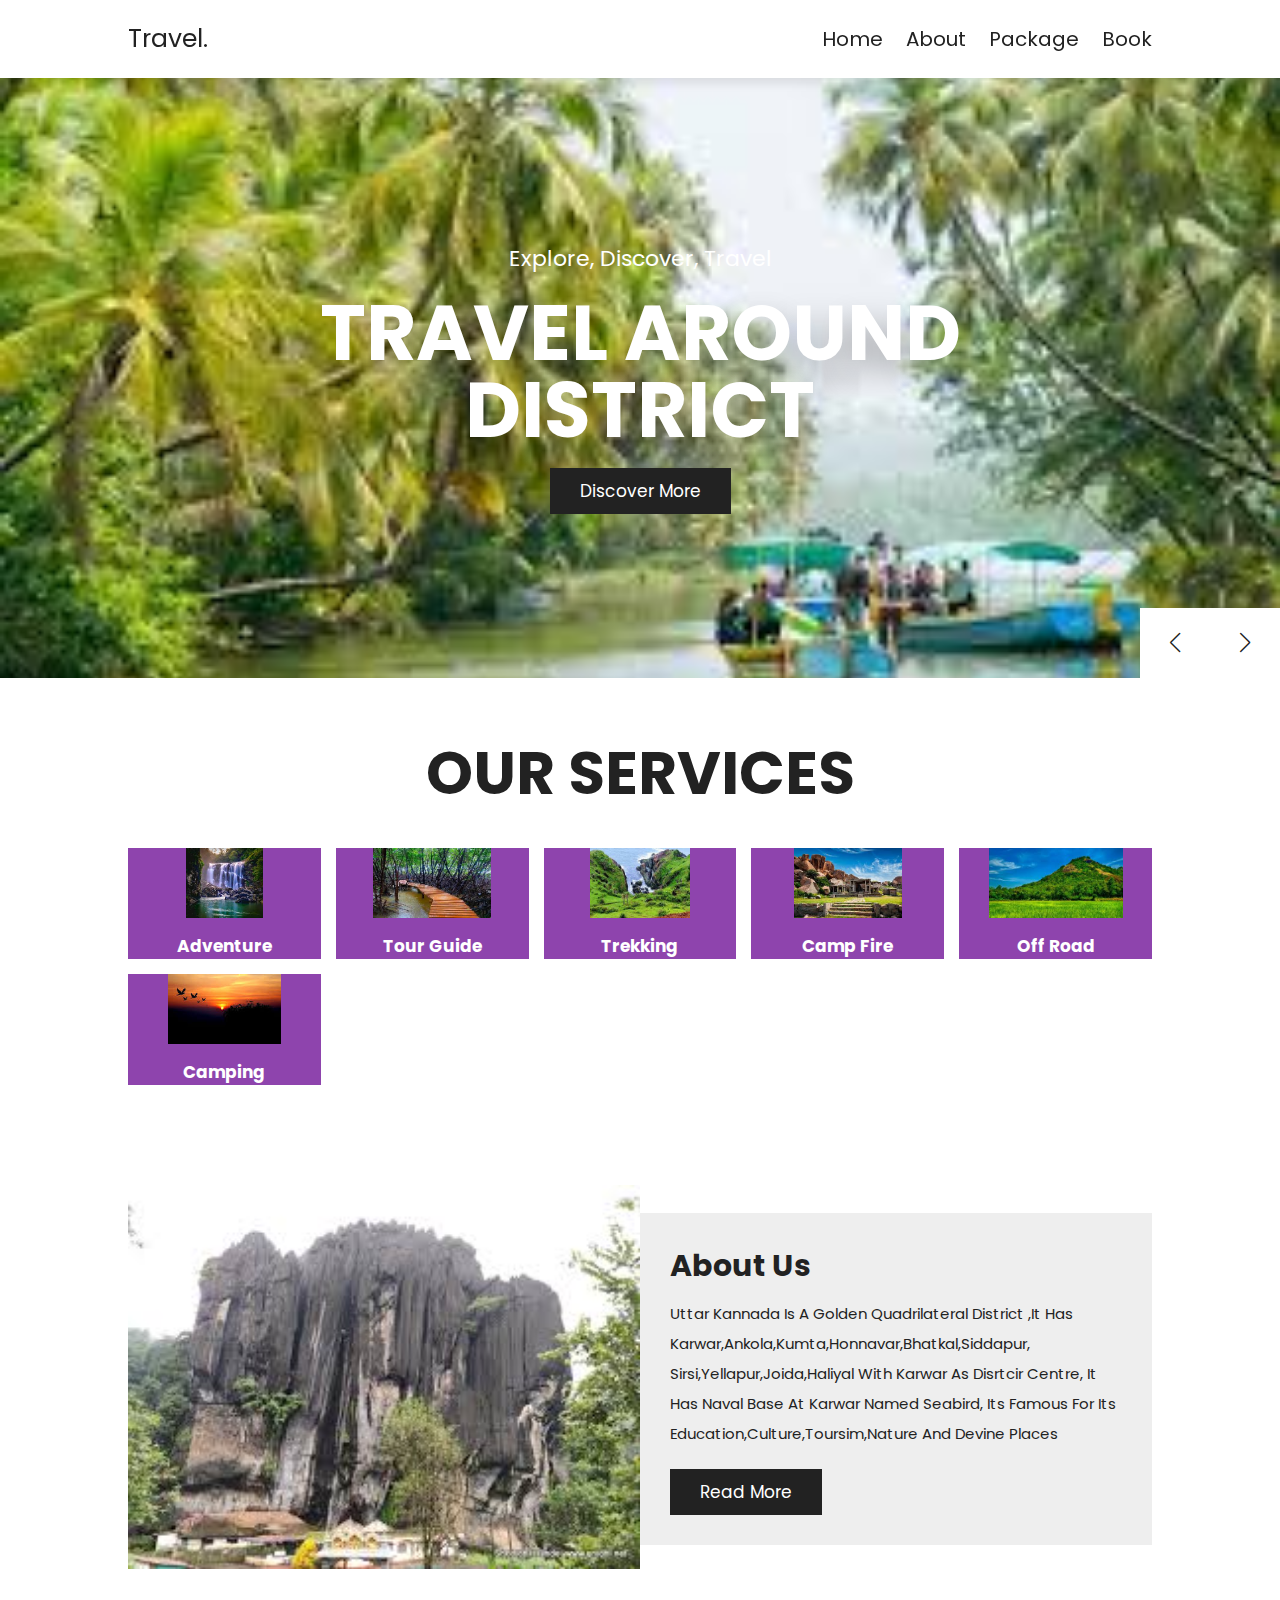
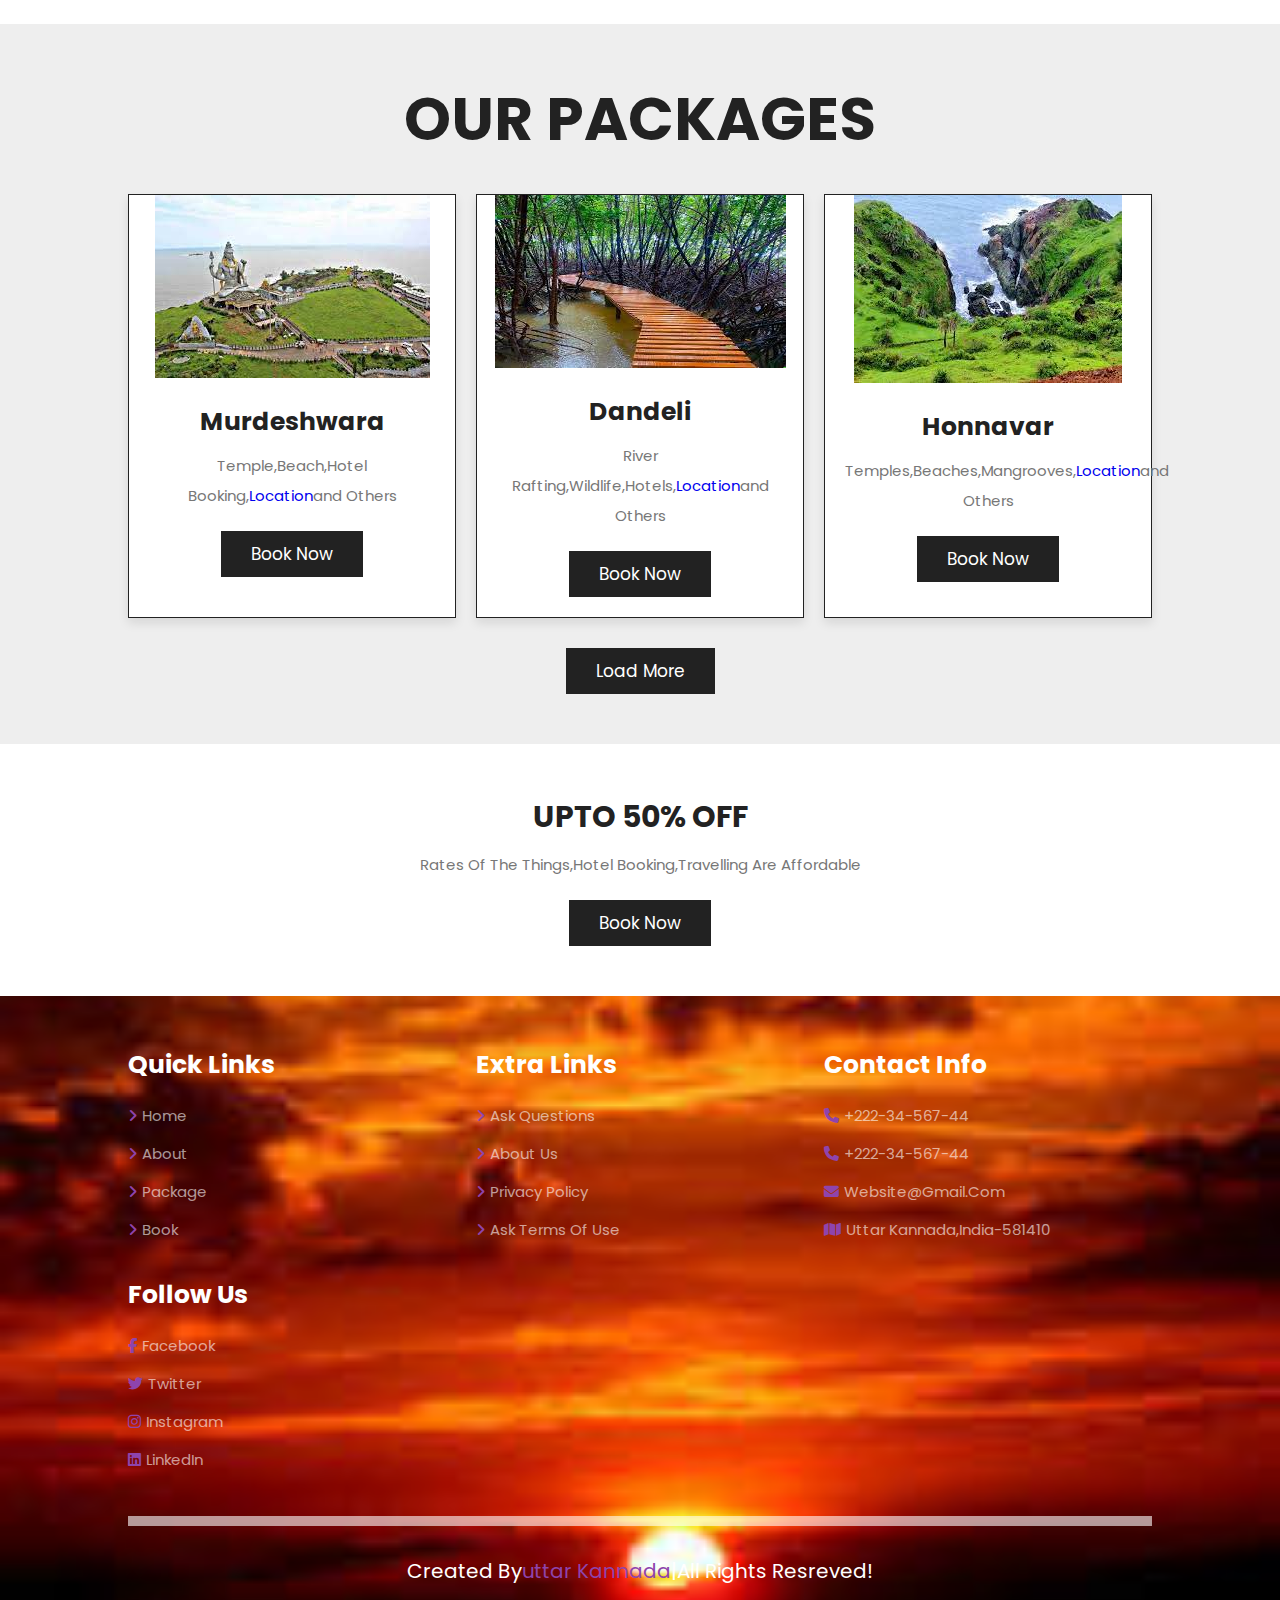
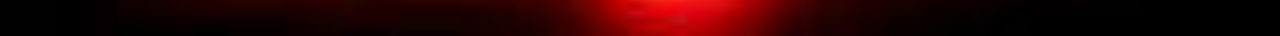
<file: index.html>
<!DOCTYPE html>
<html lang="en">
<head>
    <meta charset="UTF-8">
    <meta name="viewport" content="width=device-width, initial-scale=1.0">
    <title>index</title>

<!-- swiper css link -->
<link rel="stylesheet" href="https://cdn.jsdelivr.net/npm/swiper@10/swiper-bundle.min.css"/>


<!-- font awesome cdn link -->
<link rel="stylesheet"  href="https://cdnjs.cloudflare.com/ajax/libs/font-awesome/6.4.2/css/all.min.css">
    
<!-- css file link -->
<link rel="stylesheet" href="style.css">
</head>
<body>
<!-- __________________________________________________________________________________ -->

<!-- header section start -->
<section class="header">


<a href="index.html" class="logo">travel.</a>

<!-- navbar is like container -->
<nav class="navbar">
    
 <a href="index.html">home</a>
 <a href="about.html">about</a>
 <a href="packages.html">package</a>
 <a href="book.html">book</a>
</nav>

<div id="menu-btn" class="fas fa-bars"></div>



</section>
<!-- header section end -->

<!-- __________________________________________________-home-section________________________________________________ -->

<section class="home">

  <div class="swiper home-slider">

     <div class="swiper-wrapper">
         
         <div class="swiper-slide" style="background:url(backwater.jpg) no-repeat ;">
            <div class="content">
                     <span>explore, discover, travel</span>
                     <h3>travel around district</h3>
                     <a href="packages.html" class="btn">discover more</a>
            </div>
         </div>

         <div class="swiper-slide" style="background:url(hampi.jpg) no-repeat ;">
            <div class="content">
                     <span>explore, discover, travel</span>
                     <h3>Discover new places</h3>
                     <a href="packages.html" class="btn">discover more</a>
            </div>
         </div>

         <div class="swiper-slide" style="background:url(island.jpg) no-repeat ;">
            <div class="content">
                     <span>explore, discover, travel</span>
                     <h3>make your moment worthwhile</h3>
                     <a href="packages.html" class="btn">discover more</a>
            </div>
         </div>

     </div>
            <div class="swiper-button-next"></div>
            <div class="swiper-button-prev"></div>
  </div>



</section>


<!-- ____________________________________________________home section ends________________________________________ -->

<!-- services section starts -->
<section class="services">

<h1 class="heading-title"> our services</h1>

<div class="box-container">

    <div class="box">
         <img src="falls.jpg" alt="">
         <h3>adventure</h3>
    </div>

    <div class="box">
        <img src="nature1.jpg" alt="">
        <h3>tour guide</h3>
   </div>

   <div class="box">
        <img src="nature2.jpg" alt="">
        <h3>trekking</h3>
   </div>

   <div class="box">
        <img src="nature3.jpg" alt="">
        <h3>camp fire</h3>
    </div>
  
    <div class="box">
        <img src="nature4.jpg" alt="">
        <h3>off road</h3>
   </div>
   
   <div class="box">
        <img src="nature5.jpg" alt="">
        <h3>camping</h3>
    </div>




</div>

</section>

<!-- -----------------------services section ends-------------------->

<!-- ---------------------home about secction starts----------------- -->
<section class="home-about">

<div class="image">
    <img src="yaana.jpg" alt="">
</div>

<div class="content">
    <h3>about us</h3>
    <p>uttar kannada is a golden quadrilateral district ,it has karwar,ankola,kumta,honnavar,bhatkal,siddapur,
        sirsi,yellapur,joida,haliyal with karwar as disrtcir centre, it has naval base at karwar named seabird,
        its famous for its education,culture,toursim,nature and devine places 
    </p>
    <a href="about.html" class="btn">Read more</a>
</div>

</section>


<!-- ---------------------home about secction ends----------------- -->


<!-- ---------------------home package section starts--------------- -->

<section class="home-packages">
 
    <h1 class="heading-title">our packages</h1>

    <div class="box-container">

        <div class="box">
            <div class="images">
                <img src="murdeshwara.jpg" alt="">
            </div>

            <div class="content">
                <h3>murdeshwara</h3>
                <p>temple,beach,hotel booking,<a href="https://www.google.com/maps/place/Murdeshwar,+Karnataka/@14.092072,74.4720908,14z/data=!3m1!4b1!4m6!3m5!1s0x3bbc46d192e0edad:0x87c516bd6653efe1!8m2!3d14.093993!4d74.4898633!16s%2Fm%2F02q6116?entry=ttu"><u>location</u></a>and others</p>
                <a href="file:///C:/Users/acer/Desktop/tourist_new/book.html" class="btn">book now</a>
            </div>
        </div>

        <div class="box">
            <div class="images">
                <img src="nature1.jpg" alt="">
            </div>
            <div class="content">
                <h3>dandeli</h3>
                <p>river rafting,wildlife,hotels,<a href="https://www.google.com/maps/place/Old+Dandeli,+Dandeli,+Karnataka+581325/@15.2361393,74.6069821,15z/data=!3m1!4b1!4m6!3m5!1s0x3bbf2013bd84cb99:0x44a7efeb332459ef!8m2!3d15.2361191!4d74.6172819!16zL20vMDl2azF3?entry=ttu">Location</a>and others</p>
                <a href="file:///C:/Users/acer/Desktop/tourist_new/book.html" class="btn">book now</a>
            </div>
        </div>
   

    <div class="box">
        <div class="images">
            <img src="nature2.jpg" alt="">
        </div>
        <div class="content">
            <h3>Honnavar</h3>
            <p>temples,beaches,mangrooves,<a href="https://www.google.com/maps/place/Eco+Beach/@14.289905,74.416449,14.03z/data=!4m6!3m5!1s0x3bbc3a424ada4453:0x72db6ed6991fd815!8m2!3d14.2606771!4d74.4326252!16s%2Fg%2F11bxdv0zqg?entry=ttu">Location</a>and others</p>
            <a href="file:///C:/Users/acer/Desktop/tourist_new/book.html" class="btn">book now</a>
        </div>
    </div>

</div>

   <div class="load-more"> <a href="packages.html" class="btn">load more</a></div>

</section>


<!-- ---------------------home package section ends--------------- -->

<!-- ---------------------home package section start--------------- -->

<section class="home-offer">

    <div class="content">

        <h3>upto 50% off</h3>
        <p>rates of the things,hotel booking,travelling are affordable</p>
        <a href="book.html" class="btn">Book now</a>

    </div>

</section>

<!-- ---------------------home offer section ends--------------- -->



<!-- _________________________________footer__________________________________________ -->

<!-- footer section start -->
<section class="footer">

<div class="box-container">

    <div class="box">
        <h3>quick links</h3>
        <a href="index.html"><i class="fas fa-angle-right"></i>home</a>
        <a href="about.html"><i class="fas fa-angle-right"></i>about</a>
        <a href="package.html"><i class="fas fa-angle-right"></i>package</a>
        <a href="book.html"><i class="fas fa-angle-right"></i>book</a>
    </div>

    <div class="box">
        <h3>extra  links</h3>
        <a href="#"><i class="fas fa-angle-right"></i>ask questions</a>
        <a href="#"><i class="fas fa-angle-right"></i>about us</a>
        <a href="#"><i class="fas fa-angle-right"></i>privacy policy</a>
        <a href="#"><i class="fas fa-angle-right"></i>ask terms of use</a>
    </div>

    <div class="box">
        <h3>contact info</h3>
        <a href="#"><i class="fas fa-phone"></i>+222-34-567-44</a>
        <a href="#"><i class="fas fa-phone"></i>+222-34-567-44</a>
        <a href="#"><i class="fas fa-envelope"></i>website@gmail.com</a>
        <a href="#"><i class="fas fa-map"></i>uttar kannada,india-581410</a>
    </div>

    <div class="box">
        <h3>follow us </h3>
        <a href="#"><i class="fab fa-facebook-f"></i>Facebook</a>
        <a href="#"><i class="fab fa-twitter"></i>Twitter</a>
        <a href="#"><i class="fab fa-instagram"></i>Instagram</a>
        <a href="#"><i class="fab fa-linkedin"></i>LinkedIn</a>
    </div>

</div>

<div class="credit">created by<span>uttar kannada</span>|all rights resreved!</div>







</section>
<!-- footer section end -->




<!-- swiper js link -->
<script src="https://cdn.jsdelivr.net/npm/swiper@10/swiper-bundle.min.js"></script>


<!-- js file link -->
<script src="script.js"></script>



   
</body>
</html>
</file>
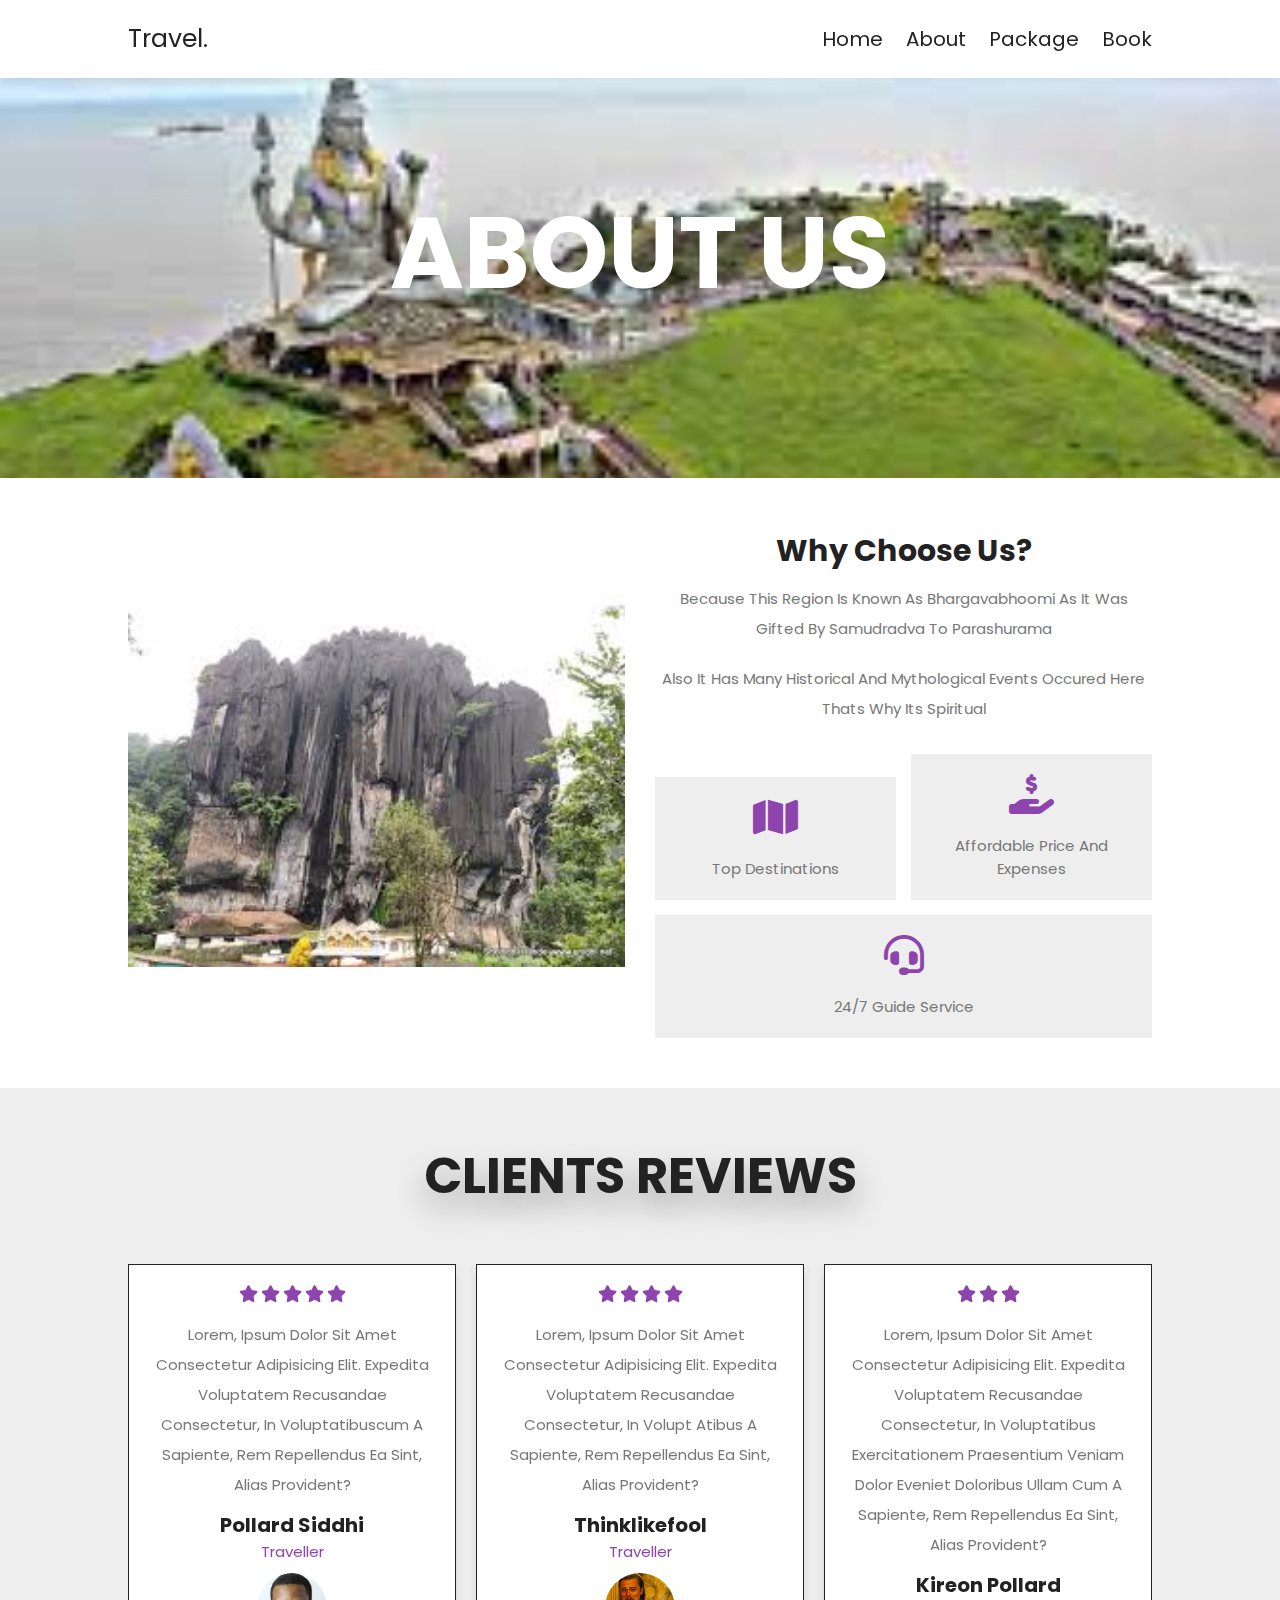
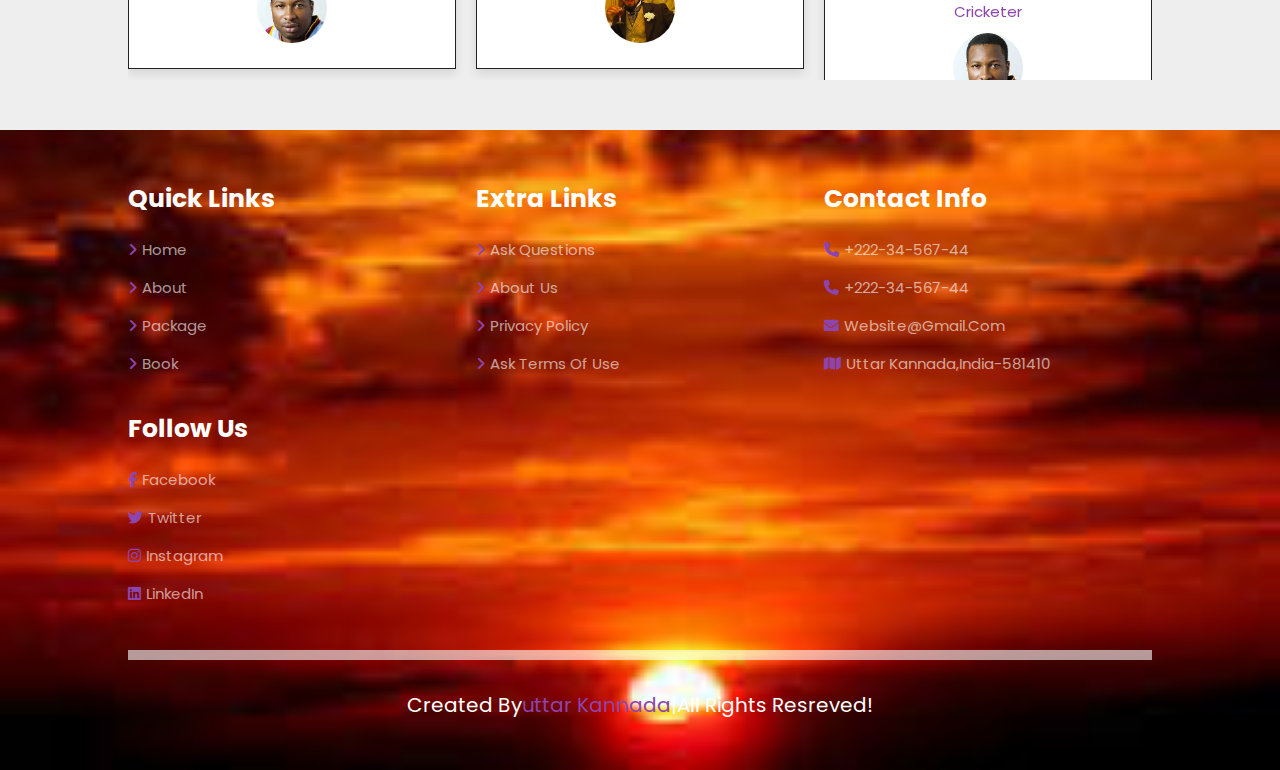
<file: about.html>
<!DOCTYPE html>
<html lang="en">
<head>
    <meta charset="UTF-8">
    <meta name="viewport" content="width=device-width, initial-scale=1.0">
    <title>about</title>

<!-- swiper css link -->
<link rel="stylesheet" href="https://cdn.jsdelivr.net/npm/swiper@10/swiper-bundle.min.css"/>


<!-- font awesome cdn link -->
<link rel="stylesheet"  href="https://cdnjs.cloudflare.com/ajax/libs/font-awesome/6.4.2/css/all.min.css">
    
<!-- css file link -->
<link rel="stylesheet" href="style.css">
</head>
<body>
<!-- __________________________________________________________________________________ -->

<!-- header section start -->
<section class="header">


<a href="index.html" class="logo">travel.</a>

<!-- navbar is like container -->
<nav class="navbar">
    
 <a href="index.html">home</a>
 <a href="about.html">about</a>
 <a href="packages.html">package</a>
 <a href="book.html">book</a>
</nav>

<div id="menu-btn" class="fas fa-bars"></div>



</section>
<!-- header section end -->
<div class="heading" style="background: url(murdeshwara.jpg);">
    <h1>about us</h1>
</div>

<!-- ___________________________________about____________________________________________ -->

<!-- ---------------about section starts---------------- -->

<section class="about">

    <div class="image">
        <img src="yaana.jpg" alt="">
    </div>

    <div class="content">
        <h3>why choose us?</h3>
        <p>because this region is known as bhargavabhoomi as it was gifted by samudradva to parashurama</p>
        <p>also it has many historical and mythological events occured here thats why its spiritual</p>

        <div class="icons-container">

            <div class="icons">
                <i class="fas fa-map"></i>
                <span>top  destinations</span>
            </div>

            <div class="icons">
                <i class="fas fa-hand-holding-usd"></i>
                <span>affordable price and expenses</span>
            </div>

            <div class="icons">
                <i class="fas fa-headset"></i>
                <span>24/7 guide service</span>
            </div>

        </div>

    </div>

</section>

<!-- ---------------about section ends------------------ -->

<!-- ----------review section starts--------------------- -->

<section class="reviews">

    <div class="content">
        <h3>clients reviews</h3>
    </div>
 
    <div class="swiper reviews-slider">

        <div class="swiper-wrapper">

            <div class="swiper-slide">
                <div class="stars">
                    <i class="fas fa-star"></i>
                    <i class="fas fa-star"></i>
                    <i class="fas fa-star"></i>
                    <i class="fas fa-star"></i>
                    <i class="fas fa-star"></i>
                </div>
                <p>Lorem, ipsum dolor sit amet consectetur adipisicing elit. Expedita voluptatem recusandae consectetur,
                   in voluptatibuscum a sapiente, rem repellendus
                   ea sint, alias provident?
                </p>
                 <h3>pollard siddhi</h3>
                 <span>traveller</span>
                 <img src="pollard.jpg" alt="">
            </div>
            
            <div class="swiper-slide">
                <div class="stars">
                    <i class="fas fa-star"></i>
                    <i class="fas fa-star"></i>
                    <i class="fas fa-star"></i>
                    <i class="fas fa-star"></i>
                    
                </div>
                <p>Lorem, ipsum dolor sit amet consectetur adipisicing elit. Expedita voluptatem recusandae consectetur,
                   in volupt atibus   a sapiente, rem repellendus
                   ea sint, alias provident?
                </p>
                 <h3>thinklikefool</h3>
                 <span>traveller</span>
                 <img src="thinklikefool.jpg" alt="">
            </div>

            <div class="swiper-slide">
                <div class="stars">
                    <i class="fas fa-star"></i>
                    <i class="fas fa-star"></i>
                    <i class="fas fa-star"></i>
                    
                </div>
                <p>Lorem, ipsum dolor sit amet consectetur adipisicing elit. Expedita voluptatem recusandae consectetur,
                   in voluptatibus exercitationem praesentium veniam dolor eveniet doloribus ullam cum a sapiente, rem repellendus
                   ea sint, alias provident?
                </p>
                 <h3>kireon pollard</h3>
                 <span>cricketer</span>
                 <img src="pollard.jpg" alt="">
            </div>

            <div class="swiper-slide">
                <div class="stars">
                    <i class="fas fa-star"></i>
                    <i class="fas fa-star"></i>
                    <i class="fas fa-star"></i>
                    <i class="fas fa-star"></i>
                    <i class="fas fa-star"></i>
                </div>
                <p>Lorem, ipsum dolor sit amet consectetur adipisicing elit. Expedita voluptatem recusandae consectetur,
                   in voluptatibus exercitationem praesentium veniam dolor eveniet doloribus ullam cum a sapiente, rem repellendus
                   ea sint, alias provident?
                </p>
                 <h3>kaby lame</h3>
                 <span>youtuber</span>
                 <img src="kabi.jpg" alt="">
            </div>

            <div class="swiper-slide">
                <div class="stars">
                    <i class="fas fa-star"></i>
                    <i class="fas fa-star"></i>
                    <i class="fas fa-star"></i>
                    <i class="fas fa-star"></i>
                    <i class="fas fa-star"></i>
                </div>
                <p>Lorem, ipsum dolor sit amet consectetur adipisicing elit. Expedita voluptatem recusandae consectetur,
                   in voluptatibus exercitationem praesentium veniam dolor eveniet doloribus ullam cum a sapiente, rem repellendus
                   ea sint, alias provident?
                </p>
                 <h3>doraemon</h3>
                 <span>racoon dog</span>
                 <img src="dora.jpg" alt="">
            </div>

            <div class="swiper-slide">
                <div class="stars">
                    <i class="fas fa-star"></i>
                    <i class="fas fa-star"></i>
                    <i class="fas fa-star"></i>
                    <i class="fas fa-star"></i>
                    <i class="fas fa-star"></i>
                </div>
                <p>Lorem, ipsum dolor sit amet consectetur adipisicing elit. Expedita voluptatem recusandae consectetur,
                   in voluptatibus exercitationem praesentium ven
                </p>
                 <h3>shinchan noodles</h3>
                 <span>traveller</span>
                 <img src="shin.jpg" alt="">
            </div>




        </div>
        <div class="swiper-pagination"></div>
    </div>

</section>

<!-- ----------review section ends--------------------- -->

<!-- _________________________________footer__________________________________________ -->

<!-- footer section start -->
<section class="footer">

<div class="box-container">

    <div class="box">
        <h3>quick links</h3>
        <a href="index.html"><i class="fas fa-angle-right"></i>home</a>
        <a href="about.html"><i class="fas fa-angle-right"></i>about</a>
        <a href="package.html"><i class="fas fa-angle-right"></i>package</a>
        <a href="book.html"><i class="fas fa-angle-right"></i>book</a>
    </div>

    <div class="box">
        <h3>extra  links</h3>
        <a href="#"><i class="fas fa-angle-right"></i>ask questions</a>
        <a href="#"><i class="fas fa-angle-right"></i>about us</a>
        <a href="#"><i class="fas fa-angle-right"></i>privacy policy</a>
        <a href="#"><i class="fas fa-angle-right"></i>ask terms of use</a>
    </div>

    <div class="box">
        <h3>contact info</h3>
        <a href="#"><i class="fas fa-phone"></i>+222-34-567-44</a>
        <a href="#"><i class="fas fa-phone"></i>+222-34-567-44</a>
        <a href="#"><i class="fas fa-envelope"></i>website@gmail.com</a>
        <a href="#"><i class="fas fa-map"></i>uttar kannada,india-581410</a>
    </div>

    <div class="box">
        <h3>follow us </h3>
        <a href="#"><i class="fab fa-facebook-f"></i>Facebook</a>
        <a href="#"><i class="fab fa-twitter"></i>Twitter</a>
        <a href="#"><i class="fab fa-instagram"></i>Instagram</a>
        <a href="#"><i class="fab fa-linkedin"></i>LinkedIn</a>
    </div>

</div>

<div class="credit">created by<span>uttar kannada</span>|all rights resreved!</div>







</section>
<!-- footer section end -->




<!-- swiper js link -->
<script src="https://cdn.jsdelivr.net/npm/swiper@10/swiper-bundle.min.js"></script>


<!-- js file link -->
<script src="script.js"></script>



   
</body>
</html>
</file>
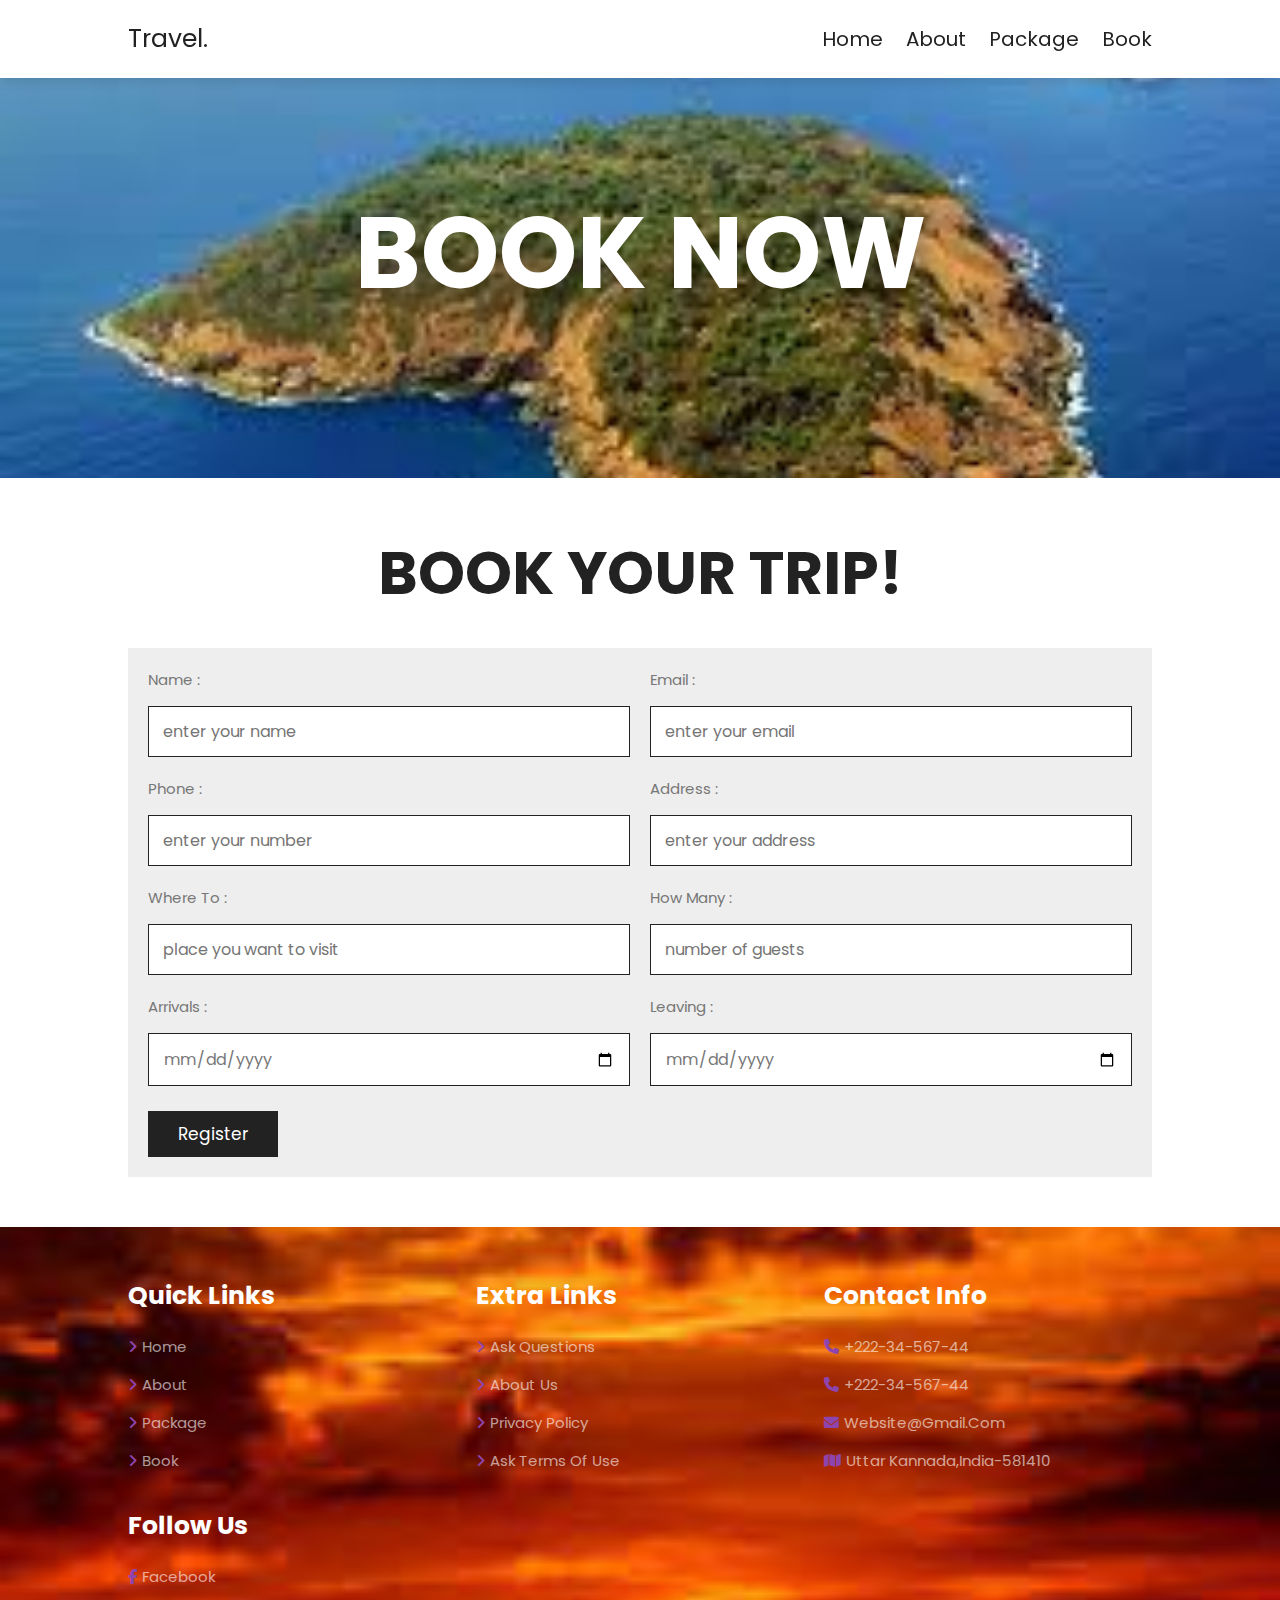
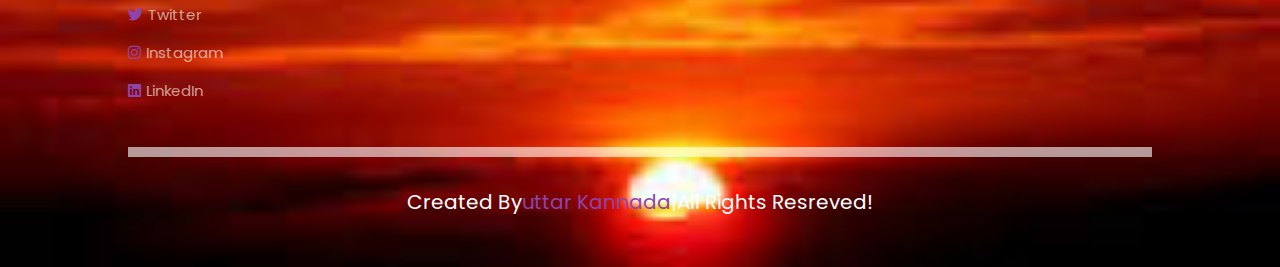
<file: book.html>
<!DOCTYPE html>
<html lang="en">
<head>
    <meta charset="UTF-8">
    <meta name="viewport" content="width=device-width, initial-scale=1.0">
    <title>book</title>

<!-- swiper css link -->
<link rel="stylesheet" href="https://cdn.jsdelivr.net/npm/swiper@10/swiper-bundle.min.css"/>


<!-- font awesome cdn link -->
<link rel="stylesheet"  href="https://cdnjs.cloudflare.com/ajax/libs/font-awesome/6.4.2/css/all.min.css">
    
<!-- css file link -->
<link rel="stylesheet" href="style.css">
</head>
<body>
<!-- __________________________________________________________________________________ -->

<!-- header section start -->
<section class="header">


<a href="index.html" class="logo">travel.</a>

<!-- navbar is like container -->
<nav class="navbar">
    
 <a href="index.html">home</a>
 <a href="about.html">about</a>
 <a href="packages.html">package</a>
 <a href="book.html">book</a>
</nav>

<div id="menu-btn" class="fas fa-bars"></div>



</section>
<!-- header section end -->

<div class="heading" style="background: url(island.jpg);">
    <h1>book now</h1>
</div>

<!-- _______________________________________booking_________________________________________ -->

<!----------------------- booking section starts------------------------------ -->

<section class="booking">

    <h1 class="heading-title">book your trip!</h1>

    <form action="book_form.php" method="POST" class="book-form">

        <div class="flex">

            <div class="inputBox">
                <span>name :</span>
                <input type="text" placeholder="enter your name" name="name">
            </div>

            <div class="inputBox">
                <span>email :</span>
                <input type="email" placeholder="enter your email" name="email">
            </div>

            <div class="inputBox">
                <span>phone :</span>
                <input type="number" placeholder="enter your number" name="phone">
            </div>

            <div class="inputBox">
                <span>address :</span>
                <input type="text" placeholder="enter your address" name="address">
            </div>

            <div class="inputBox">
                <span>where to :</span>
                <input type="text" placeholder="place you want to visit" name="location">
            </div>

            <div class="inputBox">
                <span>how many :</span>
                <input type="number" placeholder="number of guests" name="guests">
            </div>

            <div class="inputBox">
                <span>arrivals :</span>
                <input type="date"  name="arrivals">
            </div>

            <div class="inputBox">
                <span>leaving :</span>
                <input type="date"  name="leaving">
            </div>

        </div>

        
            <input type="submit" name="submit" value="Register" class="btn">
          

    </form>

</section>


<!----------------------- booking section ends------------------------------ -->

<!-- _________________________________footer__________________________________________ -->

<!-- footer section start -->
<section class="footer">

<div class="box-container">

    <div class="box">
        <h3>quick links</h3>
        <a href="index.html"><i class="fas fa-angle-right"></i>home</a>
        <a href="about.html"><i class="fas fa-angle-right"></i>about</a>
        <a href="package.html"><i class="fas fa-angle-right"></i>package</a>
        <a href="book.html"><i class="fas fa-angle-right"></i>book</a>
    </div>

    <div class="box">
        <h3>extra  links</h3>
        <a href="#"><i class="fas fa-angle-right"></i>ask questions</a>
        <a href="#"><i class="fas fa-angle-right"></i>about us</a>
        <a href="#"><i class="fas fa-angle-right"></i>privacy policy</a>
        <a href="#"><i class="fas fa-angle-right"></i>ask terms of use</a>
    </div>

    <div class="box">
        <h3>contact info</h3>
        <a href="#"><i class="fas fa-phone"></i>+222-34-567-44</a>
        <a href="#"><i class="fas fa-phone"></i>+222-34-567-44</a>
        <a href="#"><i class="fas fa-envelope"></i>website@gmail.com</a>
        <a href="#"><i class="fas fa-map"></i>uttar kannada,india-581410</a>
    </div>

    <div class="box">
        <h3>follow us </h3>
        <a href="#"><i class="fab fa-facebook-f"></i>Facebook</a>
        <a href="#"><i class="fab fa-twitter"></i>Twitter</a>
        <a href="#"><i class="fab fa-instagram"></i>Instagram</a>
        <a href="#"><i class="fab fa-linkedin"></i>LinkedIn</a>
    </div>

</div>

<div class="credit">created by<span>uttar kannada</span>|all rights resreved!</div>







</section>
<!-- footer section end -->




<!-- swiper js link -->
<script src="https://cdn.jsdelivr.net/npm/swiper@10/swiper-bundle.min.js"></script>


<!-- js file link -->
<script src="script.js"></script>



   
</body>
</html>
</file>
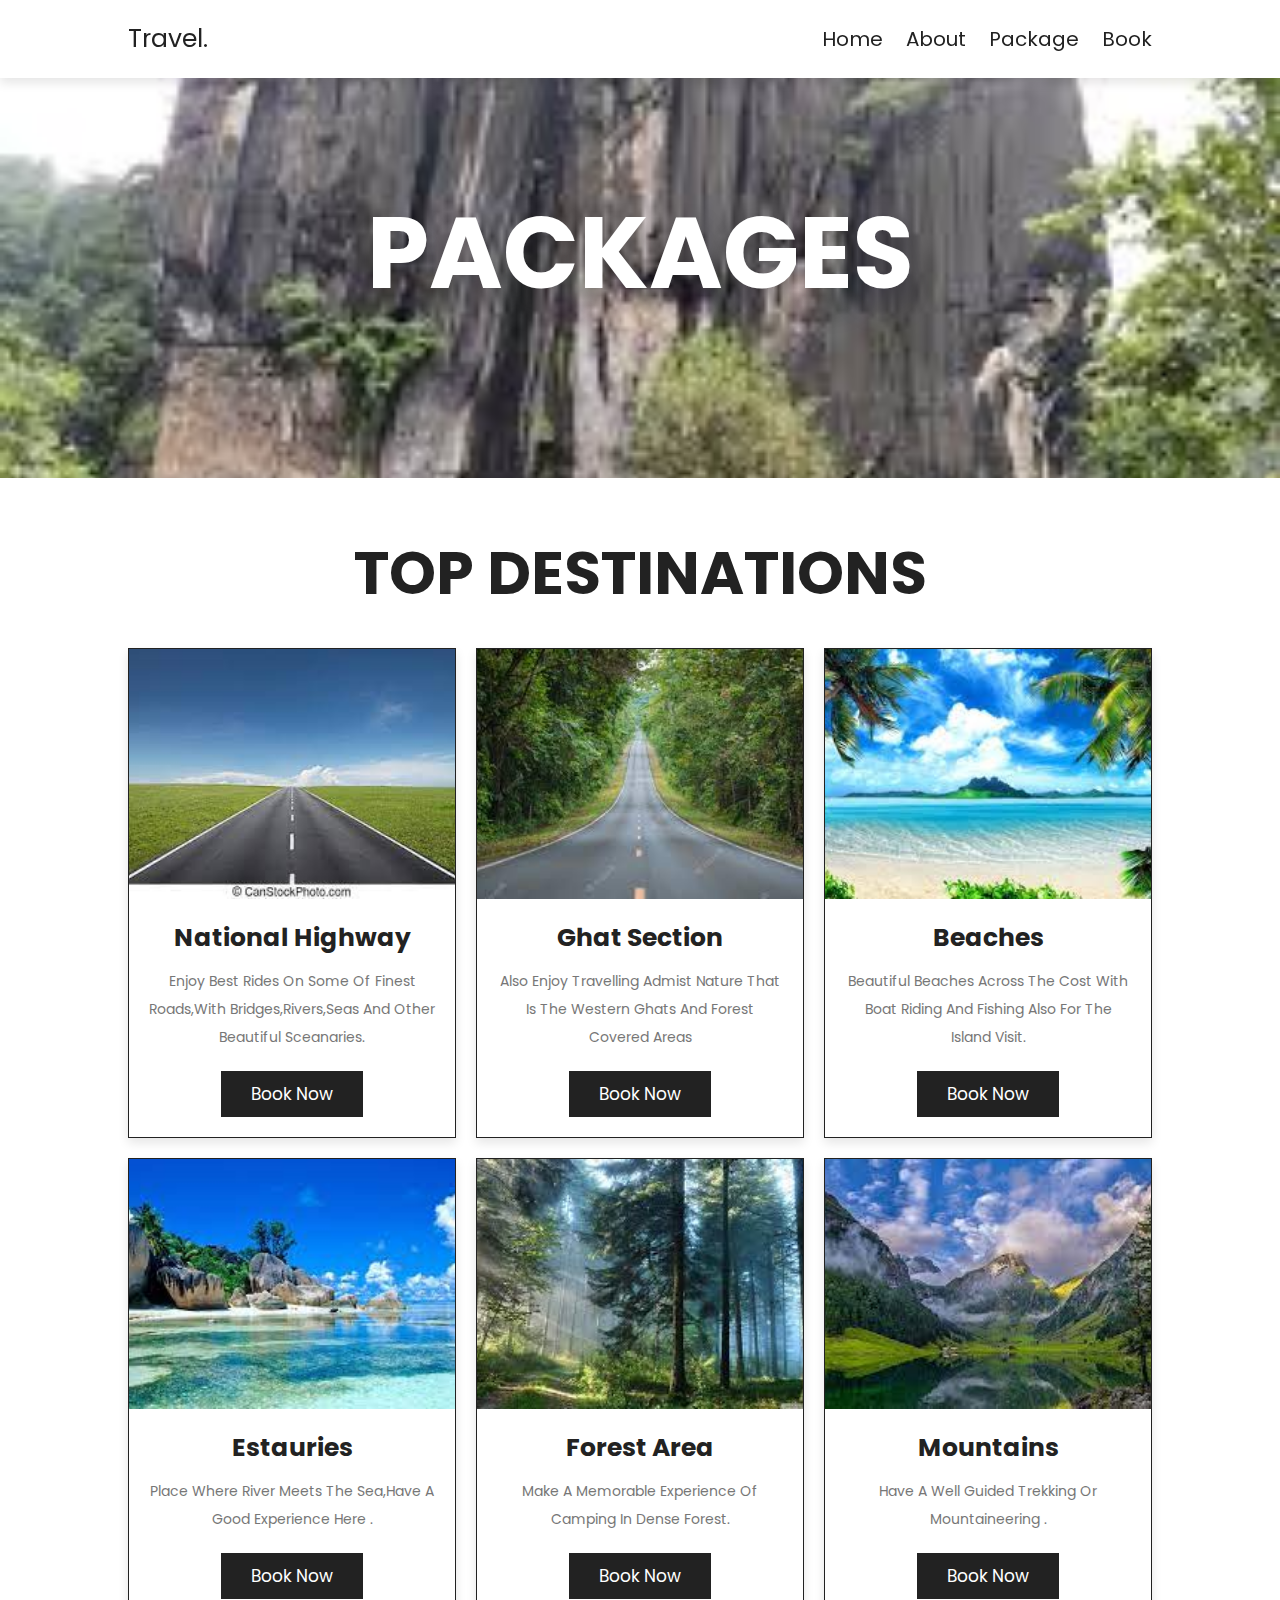
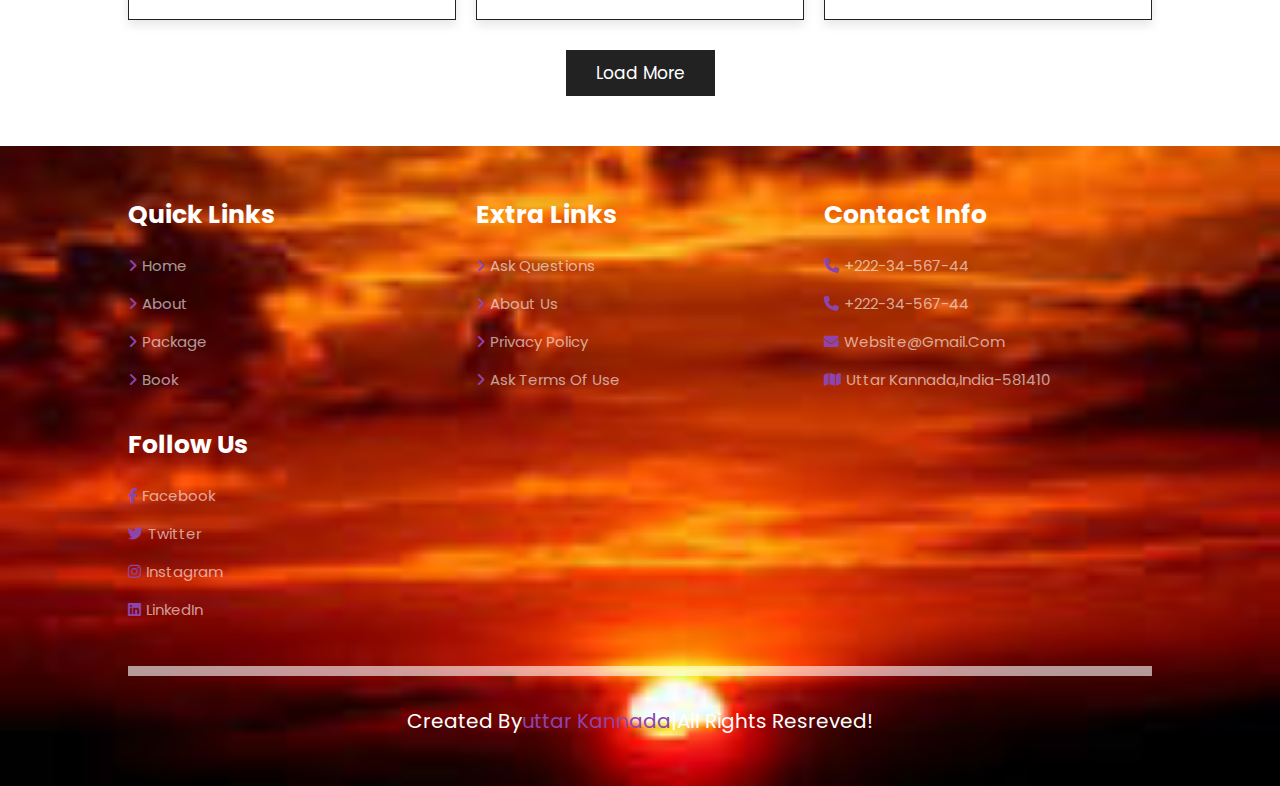
<file: packages.html>
<!DOCTYPE html>
<html lang="en">
<head>
    <meta charset="UTF-8">
    <meta name="viewport" content="width=device-width, initial-scale=1.0">
    <title>packages</title>

<!-- swiper css link -->
<link rel="stylesheet" href="https://cdn.jsdelivr.net/npm/swiper@10/swiper-bundle.min.css"/>


<!-- font awesome cdn link -->
<link rel="stylesheet"  href="https://cdnjs.cloudflare.com/ajax/libs/font-awesome/6.4.2/css/all.min.css">
    
<!-- css file link -->
<link rel="stylesheet" href="style.css">
</head>
<body>
<!-- __________________________________________________________________________________ -->

<!-- header section start -->
<section class="header">


<a href="index.html" class="logo">travel.</a>

<!-- navbar is like container -->
<nav class="navbar">
    
    <a href="index.html">home</a>
    <a href="about.html">about</a>
    <a href="packages.html">package</a>
    <a href="book.html">book</a>
</nav>

<div id="menu-btn" class="fas fa-bars"></div>



</section>
<!-- header section end -->

<div class="heading" style="background: url(yaana.jpg);">
    <h1>packages</h1>
</div>

<!-- _____________________________________package__________________________________________________ -->

<!-- -----------------package section start--------------------- -->

<section class="packages">

<h1 class="heading-title">top destinations</h1>

    <div class="box-container">

        <div class="box">
            <div class="image">
                <img src="im1.jpg" alt="">
            </div>
             <div class="content">
                <h3>National Highway</h3>
                <p>Enjoy best rides on some of finest roads,with bridges,rivers,seas and other beautiful sceanaries.</p>
                <a href="book.html" class="btn">Book now</a>
             </div>            
        </div>

        <div class="box">
            <div class="image">
                <img src="im2.jpg" alt="">
            </div>
             <div class="content">
                <h3>Ghat Section</h3>
                <p>Also enjoy travelling admist nature that is the western ghats and forest covered areas </p>
                <a href="book.html" class="btn">Book now</a>
             </div>            
        </div>

        <div class="box">
            <div class="image">
                <img src="im3.jpg" alt="">
            </div>
             <div class="content">
                <h3>Beaches</h3>
                <p>beautiful beaches across the cost with boat riding and fishing also for the island visit.</p>
                <a href="book.html" class="btn">Book now</a>
             </div>            
        </div>

        <div class="box">
            <div class="image">
                <img src="im4.jpg" alt="">
            </div>
             <div class="content">
                <h3>Estauries</h3>
                <p>Place where river meets the sea,have a good experience here .</p>
                <a href="book.html" class="btn">Book now</a>
             </div>            
        </div>

        <div class="box">
            <div class="image">
                <img src="im5.jpg" alt="">
            </div>
             <div class="content">
                <h3>Forest area</h3>
                <p>Make a memorable experience of camping in dense forest.</p>
                <a href="book.html" class="btn">Book now</a>
             </div>            
        </div>

        <div class="box">
            <div class="image">
                <img src="im6.jpg" alt="">
            </div>
             <div class="content">
                <h3>Mountains</h3>
                <p>Have a well guided trekking or mountaineering .</p>
                <a href="book.html" class="btn">Book now</a>
             </div>            
        </div>

        <div class="box">
            <div class="image">
                <img src="im7.jpg" alt="">
            </div>
             <div class="content">
                <h3>River rafting </h3>
                <p>we have an adventurous riverrafting in some areas.</p>
                <a href="book.html" class="btn">Book now</a>
             </div>            
        </div>

        <div class="box">
            <div class="image">
                <img src="im8.jpg" alt="">
            </div>
             <div class="content">
                <h3>Religous place </h3>
                <p>Religous places besided with the sea makes it sensational</p>
                <a href="book.html" class="btn">Book now</a>
             </div>            
        </div>

        <div class="box">
            <div class="image">
                <img src="im9.jpg" alt="">
            </div>
             <div class="content">
                <h3>Waterfalls</h3>
                <p>Many varities of waterfalls admist the nature.</p>
                <a href="book.html" class="btn">Book now</a>
             </div>            
        </div>

        <div class="box">
            <div class="image">
                <img src="im10.jpg" alt="">
            </div>
             <div class="content">
                <h3>Cricket stadium</h3>
                <p>Visit and watch some important cricketing matches.</p>
                <a href="book.html" class="btn">Book now</a>
             </div>            
        </div>

        <div class="box">
            <div class="image">
                <img src="im11.jpg" alt="">
            </div>
             <div class="content">
                <h3>Jungle Safari</h3>
                <p>Have a safe and nice experience among the animals.</p>
                <a href="book.html" class="btn">Book now</a>
             </div>            
        </div>

        <div class="box">
            <div class="image">
                <img src="im12.jpg" alt="">
            </div>
             <div class="content">
                <h3>Delicious Foods</h3>
                <p>Mouthwatering and healthy food all along  the district.</p>
                <a href="book.html" class="btn">Book now</a>
             </div>            
        </div>

    </div>
 
        <div class="load-more"><span class="btn">load more</span></div>

</section>

<!-- -----------------package section start--------------------- -->

<!-- _________________________________footer__________________________________________ -->

<!-- footer section start -->
<section class="footer">

<div class="box-container">

    <div class="box">
        <h3>quick links</h3>
        <a href="index.html"><i class="fas fa-angle-right"></i>home</a>
        <a href="about.html"><i class="fas fa-angle-right"></i>about</a>
        <a href="package.html"><i class="fas fa-angle-right"></i>package</a>
        <a href="book.html"><i class="fas fa-angle-right"></i>book</a>
    </div>

    <div class="box">
        <h3>extra  links</h3>
        <a href="#"><i class="fas fa-angle-right"></i>ask questions</a>
        <a href="#"><i class="fas fa-angle-right"></i>about us</a>
        <a href="#"><i class="fas fa-angle-right"></i>privacy policy</a>
        <a href="#"><i class="fas fa-angle-right"></i>ask terms of use</a>
    </div>

    <div class="box">
        <h3>contact info</h3>
        <a href="#"><i class="fas fa-phone"></i>+222-34-567-44</a>
        <a href="#"><i class="fas fa-phone"></i>+222-34-567-44</a>
        <a href="#"><i class="fas fa-envelope"></i>website@gmail.com</a>
        <a href="#"><i class="fas fa-map"></i>uttar kannada,india-581410</a>
    </div>

    <div class="box">
        <h3>follow us </h3>
        <a href="#"><i class="fab fa-facebook-f"></i>Facebook</a>
        <a href="#"><i class="fab fa-twitter"></i>Twitter</a>
        <a href="#"><i class="fab fa-instagram"></i>Instagram</a>
        <a href="#"><i class="fab fa-linkedin"></i>LinkedIn</a>
    </div>

</div>

<div class="credit">created by<span>uttar kannada</span>|all rights resreved!</div>







</section>
<!-- footer section end -->




<!-- swiper js link -->
<script src="https://cdn.jsdelivr.net/npm/swiper@10/swiper-bundle.min.js"></script>


<!-- js file link -->
<script src="script.js"></script>



   
</body>
</html>
</file>
<file: style.css>
@import url('https://fonts.googleapis.com/css2?family=Poppins:ital,wght@0,100;0,200;0,300;0,500;0,600;1,400&display=swap');

/* defining special colors */
:root{
    --main-color:#8e44ad;
    --black:#222;
    --white:#fff;
    --light-black:#777;
    --light-white:#fff9;
    --dark-bg:rgba(0,0,0,0.7);
    ---light-bg:#eee;
    --border:.1rem solid var(--black);
    --box-shadow:0 .5rem 1rem rgba(0,0,0,.1);
    --text-shadow:0 1.5rem 3rem rgba(0,0,0,.3);

}
/* ------------- */

/* making font nice */
*{
    font-family: 'Poppins', sans-serif;
    margin: 0; padding: 0;
    box-sizing: border-box;
    outline: none;border: none;
    text-decoration: none;
    text-transform: capitalize;
    
}
/* ________________________extraa____________________________________ */

html{
    font-size: 62.5%;
    overflow-x: hidden;

}

html::-webkit-scrollbar{
    width: 1rem;

}

html::-webkit-scrollbar-track{
    /* or lightwhite */
    background-color: var(--white);  
}

html::-webkit-scrollbar-thumb{
    /* or lightwhite */
    background-color: var(--main-color);  
}

section{
    padding: 5rem 10%;

}

@keyframes fadeIn {
    0%{
        transform: scale(0.5);
        opacity: 0;

    }
}

.heading{
    background-size: cover !important;
    background-position:center !important;
    padding-top: 10rem;
    padding-bottom: 15rem;
    display: flex;
    align-items: center;
    justify-content: center;

}

.heading h1{
    font-size: 10rem;
    text-transform: uppercase;
    color: var(--white);
    text-shadow: var(--text-shadow);
}



/* ---------------------------buttons------------------------------ */
.btn{
    display: inline-block;
    background:var(--black) ;
    margin-top: 1rem;
    color: var(--white);
    font-size: 1.7rem;
    padding: 1rem 3rem;
    cursor: pointer; 
}

.btn:hover{
    background: var(--main-color);
}

.heading-title{
    text-align: center;
    margin-bottom: 3rem;
    font-size: 6rem;
    text-transform: uppercase;
    color: var(--black);
}

/* _________________NAVBAR(header here)________________________________________________ */
/* __________________________________________________________________________________________ */


.header{
    position: sticky;
    top: 0;left: 0;right: 0;
    z-index: 10000;
    /* or lightwhite */
    background-color: var(--white);
    display: flex;
    padding-top: 2rem;
    padding-bottom: 2rem;
    box-shadow: var(--box-shadow);
    align-items: center;
    justify-content: space-between;
}
/* __________________________adjusting inside header________________________________ */

/* adjusting the Travel (logo) */
.header .logo{
    font-size: 2.5rem;
    color: var(--black);
}
/* ------------home,about,package,book------------ */

/* adjusting the home,about,package,book (note: "a"(anchor) must be included here
as it directly acts on text,navbar is like just a container so "a" is actual text(similar to ipl website)*/
.header .navbar a{ 
  font-size: 2rem;/*  adjust-size   */
  margin-left: 2rem; /* adjust space between them */
  color: var(--black);/* color of letters */
}


/* if cursor color change */
.header .navbar a:hover{
    color: var(--main-color);
}

/* --------------menu button-------------- */

#menu-btn{
    font-size: 2.5rem;
    cursor: pointer;
    color: var(--black);
    display: none;
}






/* ________________-media querries(for mobile also)__________________________________ */
@media (max-width:1200px){
    section{
        padding: 3rem 5%;
    }
}



@media (max-width:991px){
    html{
        font-size: 55%;
    }

    section{
        padding: 3rem 2rem;
    }

    .home .slide .content h3{
        font-size: 10vw;
    }
}

/* ---------------------------for mobile------------------------------------------ */

@media (max-width:768px){

     /* -------menu symbol------ */
    #menu-btn{
        display: inline-block;
        transition: .2s linear;
    }

    #menu-btn.fa-times{
          transform: rotate(180deg);
    }



       /* ------navbar----- */
    .header .navbar{
        position: absolute;
        top: 99%;left: 0;right: 0;
        background-color: var(--white);
        border-top: var(--border);
        padding: 2rem;
        transition: .2s linear;
        clip-path: polygon(0 0, 100% 0, 100% 0, 0 0);

        /* --polygon means the home ,about........ clip-path: polygon(0 0, 100% 0, 100% 0, 0 0);
        for dissappearing home,about....,(when active -menu btn by js code toggles and 
        during togling the complete appears */

    }

    .header .navbar.active{
        clip-path: polygon(0 0, 100% 0, 100% 100%, 0 100%);
        /* when menu icon clicked gets into full picture ,else does not appear */
    }

    .header .navbar a{
        display: block;
        margin: 2rem;
        text-align: center;
    }
}


@media (max-width:450px){
    html{
        font-size: 50%;
    }
    .heading-title{
        font-size: 3.5rem;
    }
}
/* __________________________-______desigining above services(the home page)_________________________________- */

.home{
    padding: 0;

}

.home .swiper-slide{
    text-align: center;
    padding: 2rem;
    display: flex;
    align-items: center;
    justify-content: center;
    background-size: cover !important; 
    background-position: center !important;
    min-height: 60rem;

}

.home .swiper-slide .content{
    width: 85rem;
    display: none;
}

.home .swiper-slide-active .content{
    display: inline-block;
}

.home .swiper-slide .content span{
   display: block;
   font-size: 2.2rem;
   color: var(--white);
   padding-bottom: 1rem;
   animation:fadeIn .4s linear backwards .2s;

}

.home .swiper-slide .content h3{
    font-size: 6vw;
    color: var(--white);
    text-transform: uppercase;
    line-height: 1;
    text-shadow: var(--text-shadow);
    padding: 1rem 0;
    animation:fadeIn .4s linear backwards .4s;
}

.home .swiper-slide .content .btn{
    animation:fadeIn .4s linear backwards .6s;
}

.home .swiper-button-next,
.home .swiper-button-prev{
    top: inherit;
    left: inherit;
    bottom: 0;
    right: 0;
    height: 7rem;
    width: 7rem;
    background: var(--white);
    color: var(--black);

}

.home .swiper-button-next:hover,
.home .swiper-button-prev:hover{
    background: var(--main-color);
    color: var(--white);
}

.home .swiper-button-next::after,
.home .swiper-button-prev::after{
    font-size: 2rem;
}

.home .swiper-button-prev{
    right: 7rem;
}

/* _________________________________services in home section______________________________ */

/* adjust size of image choose from google source */
.services .box-container{
    display: grid;
    grid-template-columns: repeat(auto-fit,minmax(16rem,1fr));
    gap: 1.5rem;
}

.services .box-container .box{
    padding: 3rem 2 rem;
    text-align: center;
    background: var(--main-color);
    cursor: pointer;
}

.services .box-container .box:hover{
    background: var(--black);
}

.services .box-container .box img{
    height: 7rem;
}

.services .box-container .box h3{
    color: var(--white);
    font-size: 1.7rem;
    padding-top: 1rem;
}
/* _______________________________about us(home)_______________________________________ */

.home-about{
    display: flex;
    align-items: center;
    flex-wrap: wrap;
}

.home-about .image{
    flex: 1 1 41rem;
}

.home-about .image img{
    width: 100%;

}

.home-about .content{
    flex: 1 1 41rem;
    padding: 3rem;
    background: var(---light-bg);
}

.home-about .content h3{
    font-size: 3rem;
    color: var(--black);
}

.home-about .content p{
    font-size: 1.5rem;
    padding: 1rem 0;
    line-height: 2;
    color: var(--black);
}
 /* ----------------------------in about page----------------------  */

.about{
    display: flex;
    align-items: center;
   flex-wrap: wrap;
   gap: 3rem;
}

.about .image{
    flex: 1 1 41rem;
}

.about .image img{
    width: 100%;
}

.about .content{
    flex: 1 1 41rem;
    text-align: center;
}

.about .content h3{
    font-size: 3rem;
    color: var(--black);
}
.about .content p{
    font-size: 1.5rem;
    color: var(--light-black);
    line-height: 2;
    padding: 1rem 0;
}
/* --------------------------------------- */

.about .content .icons-container{
    margin-top: 2rem;
    display: flex;
    flex-wrap: wrap;
    gap: 1.5rem;
    align-items: flex-end;
}

.about .content .icons-container .icons{
    background: var(---light-bg);
    padding: 2rem;
    flex: 1 1 16rem;

}

.about .content .icons-container .icons i{
    font-size: 4rem;
    margin-bottom: 2rem;
    color: var(--main-color);
}

.about .content .icons-container .icons span{
    font-size: 1.5rem;
    color: var(--light-black);
    display: block;
}

/* ____________________________________reviews______________________________________________________ */

.reviews{
    background: var(---light-bg);

}

.reviews .swiper-slide {
    padding: 2rem;
    border:var(--border);
    background: var(--white);
    text-align: center;
    box-shadow: var(--box-shadow);
    user-select: none;   /* by this we cant copy it from cursor */
 
}
 
.reviews .swiper-slide  .stars{
    padding-bottom: .5rem;
}

.reviews .swiper-slide  .stars i{
    font-size: 1.7rem;
    color: var(--main-color);
}


.reviews .swiper-slide  p{
    font-size: 1.5rem;
    color: var(--light-black);
    line-height: 2;
    padding: 1rem 0;
}

.reviews .swiper-slide  h3{
    font-size: 2rem;
    color:var(--black) ;
}

.reviews .swiper-slide  span{
    font-size: 1.5rem;
    color: var(--main-color);
    display: block;
}

.reviews .swiper-slide  img{
    height: 7rem;
    width: 7rem;
    border-radius: 50%;
    margin-top: 1rem;
}
/* ---------heading (client reviews)------------ */
.reviews .content{
    flex: 1 1 41rem;
    text-align: center;
}
 
.reviews .content h3{
    font-size: 5rem;
    text-transform: uppercase;
    color: var(--black);
    text-shadow: var(--text-shadow);
    margin-bottom: 5rem;
    
}





/* _____________________________________packages(home)___________________________________________________ */

.home-packages{
    background: var(---light-bg);
}

.home-packages .box-container{
    display: grid;
    grid-template-columns: repeat(auto-fit,minmax(30rem,1fr));
    gap: 2rem;
}

.home-packages .box-container .box{
    border: var(--border);
    box-shadow: var(--box-shadow);
    background: var(--white);
    text-align: center;

}

.home-packages .box-container .box .image{
    height: 25rem;
    overflow: hidden;
   
}

.home-packages .box-container .box .image img{
    height: 100%;
    width: 100%;
    object-fit: cover;
    transition: .2s linear; 
}

.home-packages .box-container .box  :hover .image img{
    transform: scale(1.6);
}

.home-packages .box-container .box .content{
    padding: 2rem;
    text-align: center;
}

.home-packages .box-container .box .content h3{
    font-size: 2.5rem;
    color: var(--black);
}

.home-packages .box-container .box .content p{
    font-size: 1.5rem;
    color: var(--light-black);
    line-height: 2;
    padding: 1rem 0;
}

.home-packages .load-more{
    text-align: center;
    margin-top: 2rem;
}

/* -------------in (packages) page----------------------- */

.packages .box-container{
    display: grid;
    grid-template-columns: repeat(auto-fit,minmax(30rem,1fr));
    gap: 2rem;
}

.packages .box-container .box{
    border: var(--border);
    box-shadow: var(--box-shadow);
    background: var(--white);
    display: none;/* to activate nchild */
    
}

/* n child means display some ,hide some , click on load more then all displayed */
.packages .box-container .box:nth-child(1),
.packages .box-container .box:nth-child(2),
.packages .box-container .box:nth-child(3),
.packages .box-container .box:nth-child(4),
.packages .box-container .box:nth-child(5),
.packages .box-container .box:nth-child(6){
    display: inline-block;
}



.packages .box-container .box:hover .image img{
    transform: scale(1.1);
}



.packages .box-container .box .image{
    height: 25rem;
    overflow: hidden;
}

.packages .box-container .box .image img{
    height: 100%;
    width: 100%;
    object-fit: cover;
    transition: .2s linear;
}

.packages .box-container .box .content{
    padding: 2rem;
    text-align: center;
}

.packages .box-container .box .content h3{
    font-size: 2.5rem;
    color: var(--black);
}

.packages .box-container .box .content p{
    font-size: 1.4rem;
    color: var(--light-black);
    line-height: 2;
    padding: 1rem 0;
}

.packages .load-more{
    text-align: center;
    margin-top: 2rem;
}


/* _______________________________________booking__________________________________________________ */

.home-offer{
    text-align: center;

}

.home-offer .content{
    max-width: 70rem;
    margin: 0 auto;

}

.home-offer .content h3{
    font-size: 3rem;
    text-transform: uppercase;
    color: var(--black);
}

.home-offer .content p{
    font-size: 1.5rem;
    color: var(--light-black);
    line-height: 2;
    padding: 1rem 0;
}
/* ---------------------in booking page ----------------------------------------  */

.booking .book-form{
    padding: 2rem;
    background: var(---light-bg);

}

.booking .book-form .flex{
    display: flex;
    flex-wrap: wrap;
    gap: 2rem;
}

.booking .book-form .flex .inputBox{
    flex: 1 1 41rem;
}

.booking .book-form .flex .inputBox input{
    width: 100%;
    padding: 1.2rem 1.4rem;
    font-size: 1.6rem;
    color: var(--light-black);
    text-transform: none;
    margin-top: 1.5rem;
    border: var(--border);
}

.booking .book-form .flex .inputBox input:focus{
    background: var(--black);
    color: var(--white);
}

.booking .book-form .flex .inputBox input:focus::placeholder{
    color: var(--light-white);
}

.booking .book-form .flex .inputBox span{
    font-size: 1.5rem;
    color: var(--light-black);
}

.booking .book-form .btn{
    margin-top: 2.5rem;
}



/* ______________________________________footer____________________________________________________ */
/* ________________________________________________________________________________________________ */

/* setting background for footer */
.footer{
    background: url("nature6.jpg")no-repeat;
    background-size: cover;
    background-position: center;
    /* background-attachment: fixed; */
    /* background-color: var(--light-black); */
}

/*adjusting the ,words in footer */
.footer .box-container{
    display: grid;
    grid-template-columns: repeat(auto-fit,minmax(25rem,1fr));
    gap: 2rem;
}
/* adjusting, color and font in words */
.footer .box-container .box h3{
    color: var(--white);
    font-size: 2.5rem;
    padding-bottom: 2rem;
}
/* box container contains box,box contains h3(text),text has link */
/* actually till text okay,but including link is good practise */
.footer .box-container .box a{
    color: var(--light-white);
    font-size: 1.5rem;
    padding-bottom: 1.5rem;
    display: block;
}

.footer .box-container .box a i{
    color: var(--main-color);
    padding-right: .5rem; 
    transition: .2s linear;
}

.footer .box-container .box a:hover i{
    color: var(--main-color);
    padding-right: 2rem; 
}

/* ------------------------------------- */
.footer .credit{
    text-align: center;
    padding-top: 3rem;
    margin-top: 3rem;
    border-top: 1rem solid var(--light-white);
    font-size: 2rem;
    color: var(--white);
}

.footer .credit span{
    color: var(--main-color);

}
</file>
